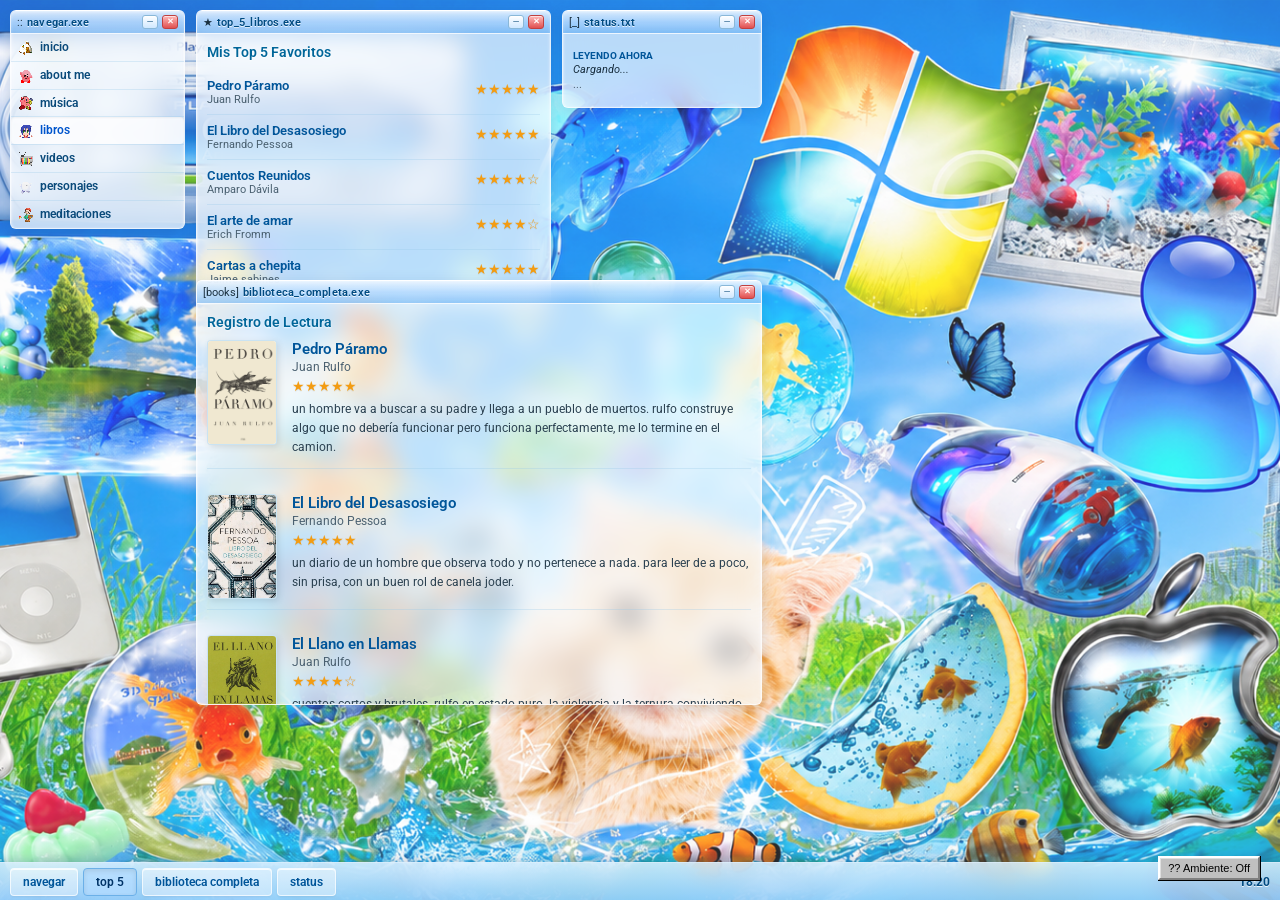
<file: libros.html>
<!DOCTYPE html>
<html lang="es">
<head>
  <meta charset="UTF-8">
  <meta name="viewport" content="width=1024">
  <title>Libros — AleRam</title>
  <link rel="stylesheet" href="style.css">
</head>
<body>
<div class="sparkle-overlay" aria-hidden="true">
  <span class="sp p1">★</span><span class="sp p4 sm purple">⋆</span>
  <span class="sp p6 lg">★</span><span class="sp p8 sm purple">✧</span><span class="sp p10">★</span>
</div>

<div id="desktop">

  <!-- NAVEGACIÓN -->
  <div class="win" id="win-nav" style="left:10px; top:10px; width:175px;">
    <div class="win-titlebar" data-win="win-nav">
      <span class="win-icon">::</span><span class="win-title">navegar.exe</span>
      <div class="win-controls">
        <button class="win-btn wbtn-min">─</button><button class="win-btn wbtn-close">✕</button>
      </div>
    </div>
    <div class="win-body" style="padding:0;">
      <ul class="nav-win-list">
        <li><a href="index.html"><img src="assets/icon-home.png" class="nav-icon" alt=""> inicio</a></li>
        <li><a href="sobre-mi.html"><img src="assets/icon-me.png" class="nav-icon" alt=""> about me</a></li>
        <li><a href="musica.html"><img src="assets/icon-music.png" class="nav-icon" alt=""> música</a></li>
        <li><a href="libros.html" class="active"><img src="assets/icon-books.png" class="nav-icon" alt=""> libros</a></li>
        <li><a href="videos.html"><img src="assets/icon-videos.png" class="nav-icon" alt=""> videos</a></li>
        <li><a href="personajes.html"><img src="assets/icon-chars.png" class="nav-icon" alt=""> personajes</a></li>
        <li><a href="meditaciones.html"><img src="assets/icon-medit.png" class="nav-icon" alt=""> meditaciones</a></li>
      </ul>
    </div>
  </div>

  <!-- TOP 5 LIBROS -->
  <div class="win" id="win-top5" style="left:196px; top:10px; width:355px;">
    <div class="win-titlebar" data-win="win-top5">
      <span class="win-icon">★</span><span class="win-title">top_5_libros.exe</span>
      <div class="win-controls">
        <button class="win-btn wbtn-min">─</button><button class="win-btn wbtn-close">✕</button>
      </div>
    </div>
    <div class="win-body">
      <div class="win-heading">Mis Top 5 Favoritos</div>
      <div id="cms-top5-list">
        <p style="font-size: 11px; color: #666; font-style: italic;">Cargando Top 5...</p>
      </div>
    </div>
  </div>

  <!-- TODOS LOS LIBROS (RESEÑAS) -->
  <div class="win" id="win-library" style="left:196px; top:280px; width:566px;">
    <div class="win-titlebar" data-win="win-library">
      <span class="win-icon">[books]</span><span class="win-title">biblioteca_completa.exe</span>
      <div class="win-controls">
        <button class="win-btn wbtn-min">─</button><button class="win-btn wbtn-close">✕</button>
      </div>
    </div>
    <div class="win-body" style="max-height: 400px; overflow-y: auto;">
      <div class="win-heading">Registro de Lectura</div>
      <div id="cms-allbooks-list" style="display: flex; flex-direction: column; gap: 15px;">
        <p style="font-size: 11px; color: #666; font-style: italic;">Cargando biblioteca...</p>
      </div>
    </div>
  </div>

  <!-- ESTADO ACTUAL (LEYENDO) -->
  <div class="win" id="win-genres" style="left:562px; top:10px; width:200px;">
    <div class="win-titlebar" data-win="win-genres">
      <span class="win-icon">[_]</span><span class="win-title">status.txt</span>
      <div class="win-controls">
        <button class="win-btn wbtn-min">─</button><button class="win-btn wbtn-close">✕</button>
      </div>
    </div>
    <div class="win-body">
      <div class="currently-block">
        <span class="currently-lbl">leyendo ahora</span>
        <span class="currently-val" id="cms-libro-status" style="font-size:11px;">Cargando...</span>
        <span class="currently-sub" id="cms-autor-status">...</span>
      </div>
    </div>
  </div>

</div>

<div class="taskbar">
  <button class="tb-btn" data-win="win-nav">navegar</button>
  <button class="tb-btn is-active" data-win="win-top5">top 5</button>
  <button class="tb-btn" data-win="win-library">biblioteca completa</button>
  <button class="tb-btn" data-win="win-genres">status</button>
  <div class="tb-clock" id="tbClock">--:--</div>
</div>
<script src="script.js"></script>
</body>
</html>
</file>
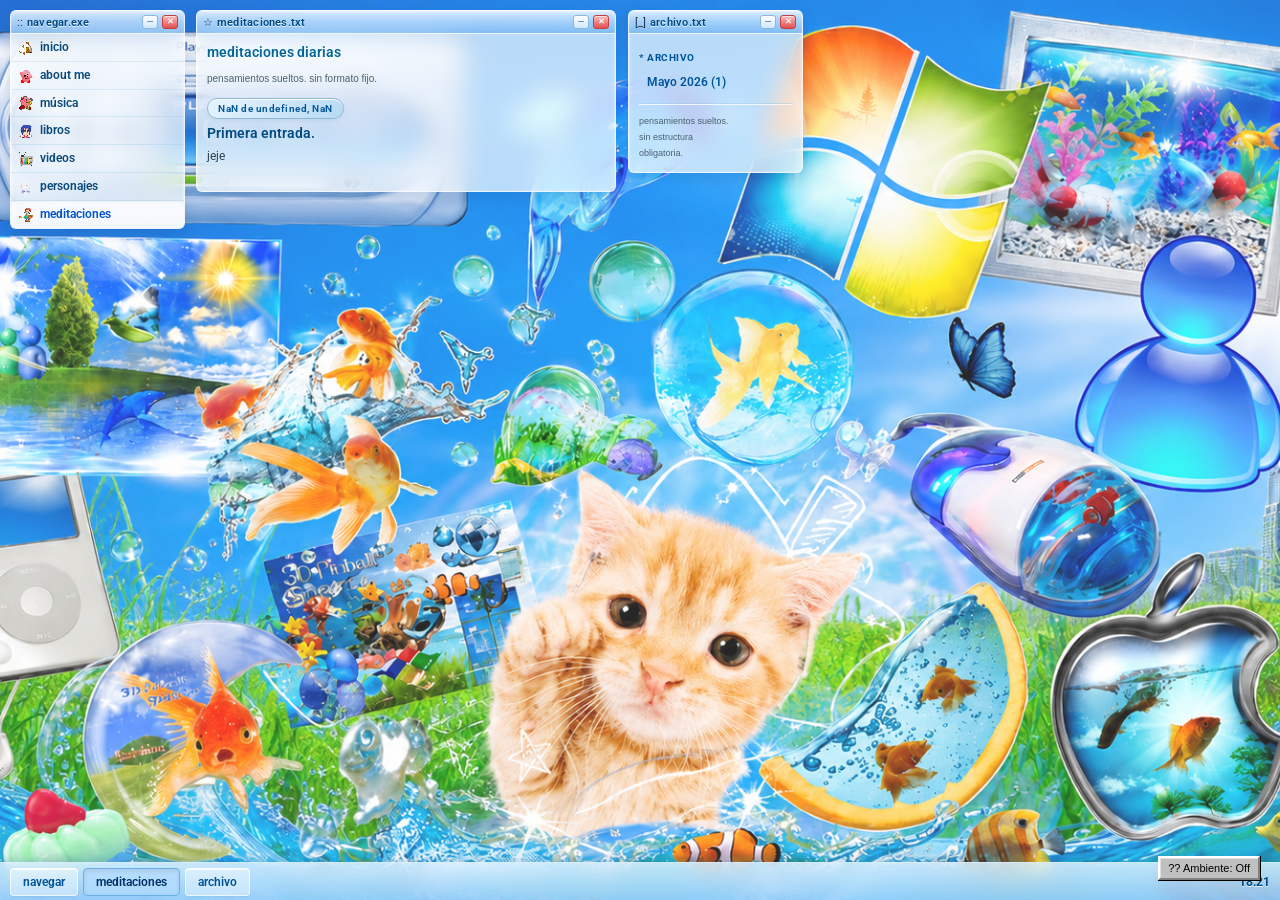
<file: meditaciones.html>
<!DOCTYPE html>
<html lang="es">
<head>
  <meta charset="UTF-8">
  <meta name="viewport" content="width=1024">
  <title>Meditaciones — AleRam</title>
  <link rel="stylesheet" href="style.css">
</head>
<body>
<div class="sparkle-overlay" aria-hidden="true">
  <span class="sp p1 sm">✧</span><span class="sp p4 lg purple">★</span>
  <span class="sp p7 sm">⋆</span><span class="sp p10 purple">★</span>
</div>

<div id="desktop">

  <div class="win" id="win-nav" style="left:10px; top:10px; width:175px;">
    <div class="win-titlebar" data-win="win-nav">
      <span class="win-icon">::</span><span class="win-title">navegar.exe</span>
      <div class="win-controls">
        <button class="win-btn wbtn-min">─</button><button class="win-btn wbtn-close">✕</button>
      </div>
    </div>
    <div class="win-body" style="padding:0;">
      <ul class="nav-win-list">
        <li><a href="index.html"><img src="assets/icon-home.png" class="nav-icon" alt=""> inicio</a></li>
        <li><a href="sobre-mi.html"><img src="assets/icon-me.png" class="nav-icon" alt=""> about me</a></li>
        <li><a href="musica.html"><img src="assets/icon-music.png" class="nav-icon" alt=""> música</a></li>
        <li><a href="libros.html"><img src="assets/icon-books.png" class="nav-icon" alt=""> libros</a></li>
        <li><a href="videos.html"><img src="assets/icon-videos.png" class="nav-icon" alt=""> videos</a></li>
        <li><a href="personajes.html"><img src="assets/icon-chars.png" class="nav-icon" alt=""> personajes</a></li>
        <li><a href="meditaciones.html" class="active"><img src="assets/icon-medit.png" class="nav-icon" alt=""> meditaciones</a></li>
      </ul>
    </div>
  </div>

  <div class="win" id="win-entries" style="left:196px; top:10px; width:420px;">
    <div class="win-titlebar" data-win="win-entries">
      <span class="win-icon">☆</span><span class="win-title">meditaciones.txt</span>
      <div class="win-controls">
        <button class="win-btn wbtn-min">─</button><button class="win-btn wbtn-close">✕</button>
      </div>
    </div>
    <div class="win-body">
      <div class="win-heading">meditaciones diarias</div>
      <p style="font-size:10px; color:#4a6070; font-family:'Tahoma', 'Verdana', sans-serif; line-height:1.8; margin-bottom:10px;">pensamientos sueltos. sin formato fijo.</p>
      <div id="cms-meditaciones-list">
        <!-- JS will inject all entries here -->
      </div>
    </div>
  </div>

  <div class="win" id="win-archive" style="left:628px; top:10px; width:175px;">
    <div class="win-titlebar" data-win="win-archive">
      <span class="win-icon">[_]</span><span class="win-title">archivo.txt</span>
      <div class="win-controls">
        <button class="win-btn wbtn-min">─</button><button class="win-btn wbtn-close">✕</button>
      </div>
    </div>
    <div class="win-body">
      <div class="win-section-label">* archivo</div>
      <ul class="nav-win-list" style="margin-top:4px;">
        <li><a href="#" style="color:#005599;">Mayo 2026 (1)</a></li>
      </ul>
      <hr class="win-divider">
      <p style="font-size:9px; color:#4a6070; font-family:'Tahoma', 'Verdana', sans-serif; line-height:1.8;">
        pensamientos sueltos.<br>sin estructura<br>obligatoria.
      </p>
    </div>
  </div>

</div>

<div class="taskbar">
  <button class="tb-btn" data-win="win-nav">navegar</button>
  <button class="tb-btn is-active" data-win="win-entries">meditaciones</button>
  <button class="tb-btn" data-win="win-archive">archivo</button>
  <div class="tb-clock" id="tbClock">--:--</div>
</div>
<script src="script.js"></script>
</body>
</html>
</file>
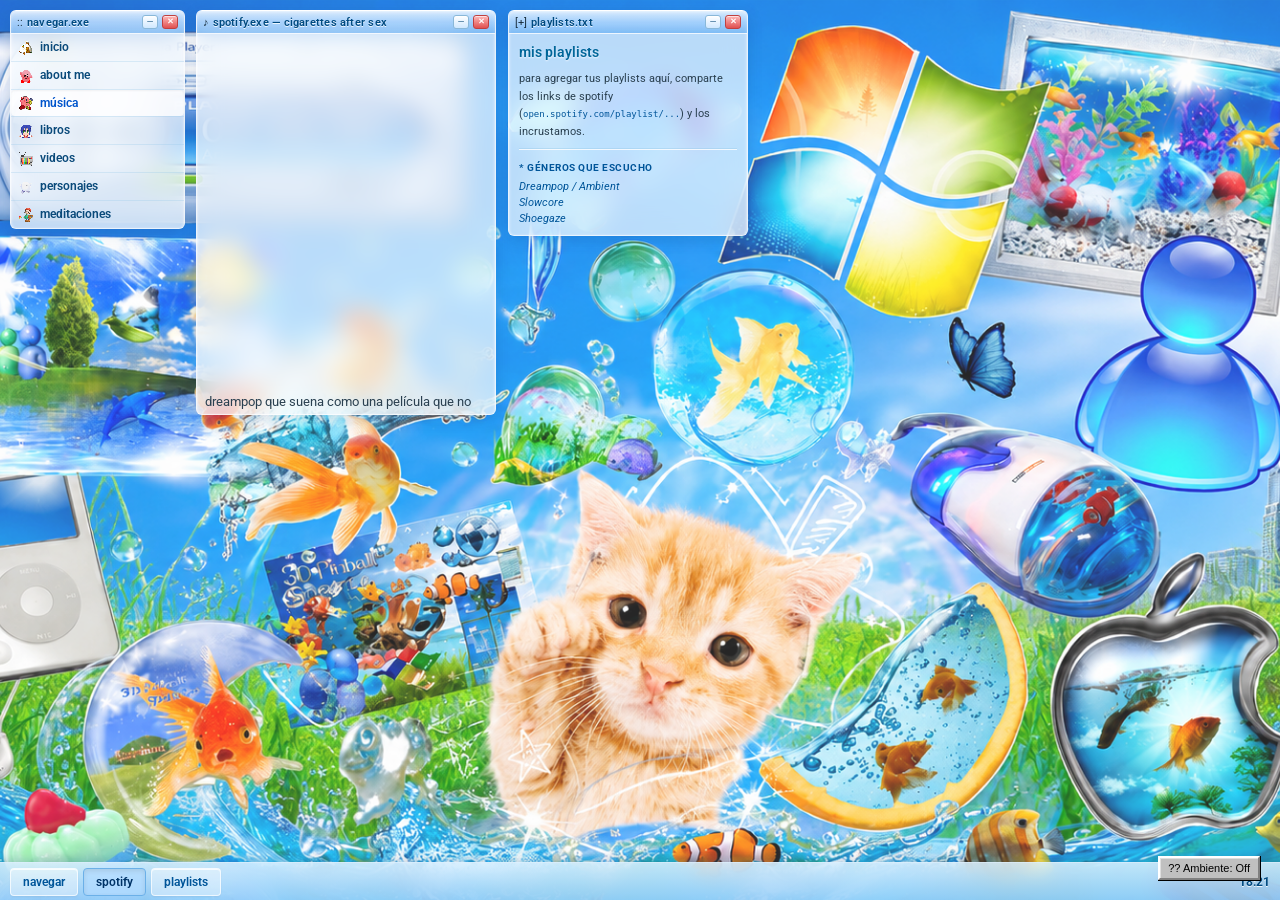
<file: musica.html>
<!DOCTYPE html>
<html lang="es">
<head>
  <meta charset="UTF-8">
  <meta name="viewport" content="width=1024">
  <title>Música — AleRam</title>
  <link rel="stylesheet" href="style.css">
</head>
<body>
<div class="sparkle-overlay" aria-hidden="true">
  <span class="sp p1">★</span><span class="sp p3 lg purple">★</span>
  <span class="sp p5 sm">✧</span><span class="sp p7 purple">★</span><span class="sp p9 sm">⋆</span>
</div>

<div id="desktop">

  <div class="win" id="win-nav" style="left:10px; top:10px; width:175px;">
    <div class="win-titlebar" data-win="win-nav">
      <span class="win-icon">::</span><span class="win-title">navegar.exe</span>
      <div class="win-controls">
        <button class="win-btn wbtn-min">─</button><button class="win-btn wbtn-close">✕</button>
      </div>
    </div>
    <div class="win-body" style="padding:0;">
      <ul class="nav-win-list">
        <li><a href="index.html"><img src="assets/icon-home.png" class="nav-icon" alt=""> inicio</a></li>
        <li><a href="sobre-mi.html"><img src="assets/icon-me.png" class="nav-icon" alt=""> about me</a></li>
        <li><a href="musica.html" class="active"><img src="assets/icon-music.png" class="nav-icon" alt=""> música</a></li>
        <li><a href="libros.html"><img src="assets/icon-books.png" class="nav-icon" alt=""> libros</a></li>
        <li><a href="videos.html"><img src="assets/icon-videos.png" class="nav-icon" alt=""> videos</a></li>
        <li><a href="personajes.html"><img src="assets/icon-chars.png" class="nav-icon" alt=""> personajes</a></li>
        <li><a href="meditaciones.html"><img src="assets/icon-medit.png" class="nav-icon" alt=""> meditaciones</a></li>
      </ul>
    </div>
  </div>

  <div class="win" id="win-spotify" style="left:196px; top:10px; width:300px;">
    <div class="win-titlebar" data-win="win-spotify">
      <span class="win-icon">♪</span><span class="win-title">spotify.exe — cigarettes after sex</span>
      <div class="win-controls">
        <button class="win-btn wbtn-min">─</button><button class="win-btn wbtn-close">✕</button>
      </div>
    </div>
    <div class="win-body" style="padding:0;">
      <iframe
        src="https://open.spotify.com/embed/artist/1QAJqy2dA3ihHBFIHRphZj?utm_source=generator&theme=0"
        width="100%" height="352" frameborder="0"
        allow="autoplay; clipboard-write; encrypted-media; fullscreen; picture-in-picture"
        loading="lazy" title="Cigarettes After Sex" style="display:block; border:none;">
      </iframe>
      <div style="padding:6px 8px;">
        <p class="welcome-text">dreampop que suena como una película que no puedes recordar bien. cada canción es una atmósfera completa.</p>
        <a href="https://open.spotify.com/user/31n7p233zyw22gxv5bh6ibmineuq" target="_blank" rel="noopener"
           style="font-family:'Tahoma', 'Verdana', sans-serif; font-size:5px; letter-spacing:0.06em;">mi perfil ↗</a>
      </div>
    </div>
  </div>

  <div class="win" id="win-playlists" style="left:508px; top:10px; width:240px;">
    <div class="win-titlebar" data-win="win-playlists">
      <span class="win-icon">[+]</span><span class="win-title">playlists.txt</span>
      <div class="win-controls">
        <button class="win-btn wbtn-min">─</button><button class="win-btn wbtn-close">✕</button>
      </div>
    </div>
    <div class="win-body">
      <div class="win-heading">mis playlists</div>
      <p class="welcome-text" style="font-size:11px; margin-bottom:8px;">
        para agregar tus playlists aquí, comparte los links de spotify (<code style="font-size:9px; color:#005599;">open.spotify.com/playlist/...</code>) y los incrustamos.
      </p>
      <hr class="win-divider">
      <div class="win-section-label">* géneros que escucho</div>
      <div style="margin-top:5px; display:flex; flex-direction:column; gap:3px;">
        <span style="font-size:11px; color:#005599; font-style:italic;">Dreampop / Ambient</span>
        <span style="font-size:11px; color:#005599; font-style:italic;">Slowcore</span>
        <span style="font-size:11px; color:#005599; font-style:italic;">Shoegaze</span>
      </div>
    </div>
  </div>

</div>

<div class="taskbar">
  <button class="tb-btn" data-win="win-nav">navegar</button>
  <button class="tb-btn is-active" data-win="win-spotify">spotify</button>
  <button class="tb-btn" data-win="win-playlists">playlists</button>
  <div class="tb-clock" id="tbClock">--:--</div>
</div>
<script src="script.js"></script>
</body>
</html>
</file>
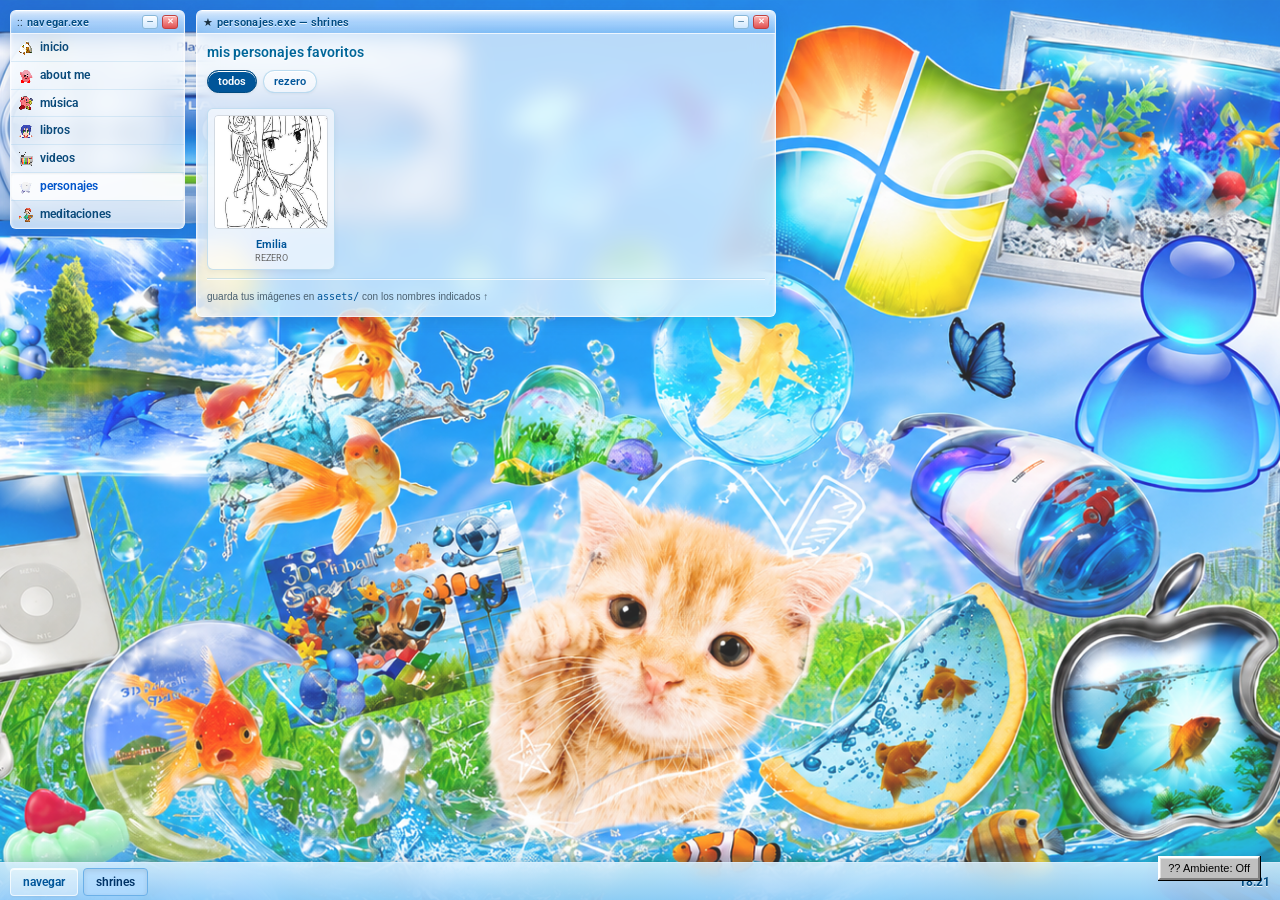
<file: personajes.html>
<!DOCTYPE html>
<html lang="es">
<head>
  <meta charset="UTF-8">
  <meta name="viewport" content="width=1024">
  <title>Personajes — AleRam</title>
  <link rel="stylesheet" href="style.css">
</head>
<body>
<div class="sparkle-overlay" aria-hidden="true">
  <span class="sp p1 lg">★</span><span class="sp p3 sm purple">✧</span>
  <span class="sp p5">★</span><span class="sp p7 purple lg">★</span><span class="sp p9 sm">⋆</span>
</div>

<div id="desktop">

  <div class="win" id="win-nav" style="left:10px; top:10px; width:175px;">
    <div class="win-titlebar" data-win="win-nav">
      <span class="win-icon">::</span><span class="win-title">navegar.exe</span>
      <div class="win-controls">
        <button class="win-btn wbtn-min">─</button><button class="win-btn wbtn-close">✕</button>
      </div>
    </div>
    <div class="win-body" style="padding:0;">
      <ul class="nav-win-list">
        <li><a href="index.html"><img src="assets/icon-home.png" class="nav-icon" alt=""> inicio</a></li>
        <li><a href="sobre-mi.html"><img src="assets/icon-me.png" class="nav-icon" alt=""> about me</a></li>
        <li><a href="musica.html"><img src="assets/icon-music.png" class="nav-icon" alt=""> música</a></li>
        <li><a href="libros.html"><img src="assets/icon-books.png" class="nav-icon" alt=""> libros</a></li>
        <li><a href="videos.html"><img src="assets/icon-videos.png" class="nav-icon" alt=""> videos</a></li>
        <li><a href="personajes.html" class="active"><img src="assets/icon-chars.png" class="nav-icon" alt=""> personajes</a></li>
        <li><a href="meditaciones.html"><img src="assets/icon-medit.png" class="nav-icon" alt=""> meditaciones</a></li>
      </ul>
    </div>
  </div>

  <div class="win" id="win-shrines" style="left:196px; top:10px; width:580px;">
    <div class="win-titlebar" data-win="win-shrines">
      <span class="win-icon">★</span><span class="win-title">personajes.exe — shrines</span>
      <div class="win-controls">
        <button class="win-btn wbtn-min">─</button><button class="win-btn wbtn-close">✕</button>
      </div>
    </div>
    <div class="win-body">
      <div class="win-heading">mis personajes favoritos</div>
      <div class="filter-bar" id="cms-personajes-filters">
        <!-- JS will inject dynamic filter buttons here based on data -->
      </div>
      <div class="shrine-grid" id="cms-personajes-grid">
        <!-- JS will inject characters here -->
      </div>
      <hr class="win-divider">
      <p style="font-size:10px; color:#4a6070; font-family:'Tahoma', 'Verdana', sans-serif; line-height:1.8;">
        guarda tus imágenes en <code style="color:#005599;">assets/</code> con los nombres indicados ↑
      </p>
    </div>
  </div>

</div>

<div class="taskbar">
  <button class="tb-btn" data-win="win-nav">navegar</button>
  <button class="tb-btn is-active" data-win="win-shrines">shrines</button>
  <div class="tb-clock" id="tbClock">--:--</div>
</div>
<script src="script.js"></script>
<script async defer src="https://assets.pinterest.com/js/pinit.js"></script>
</body>
</html>
</file>
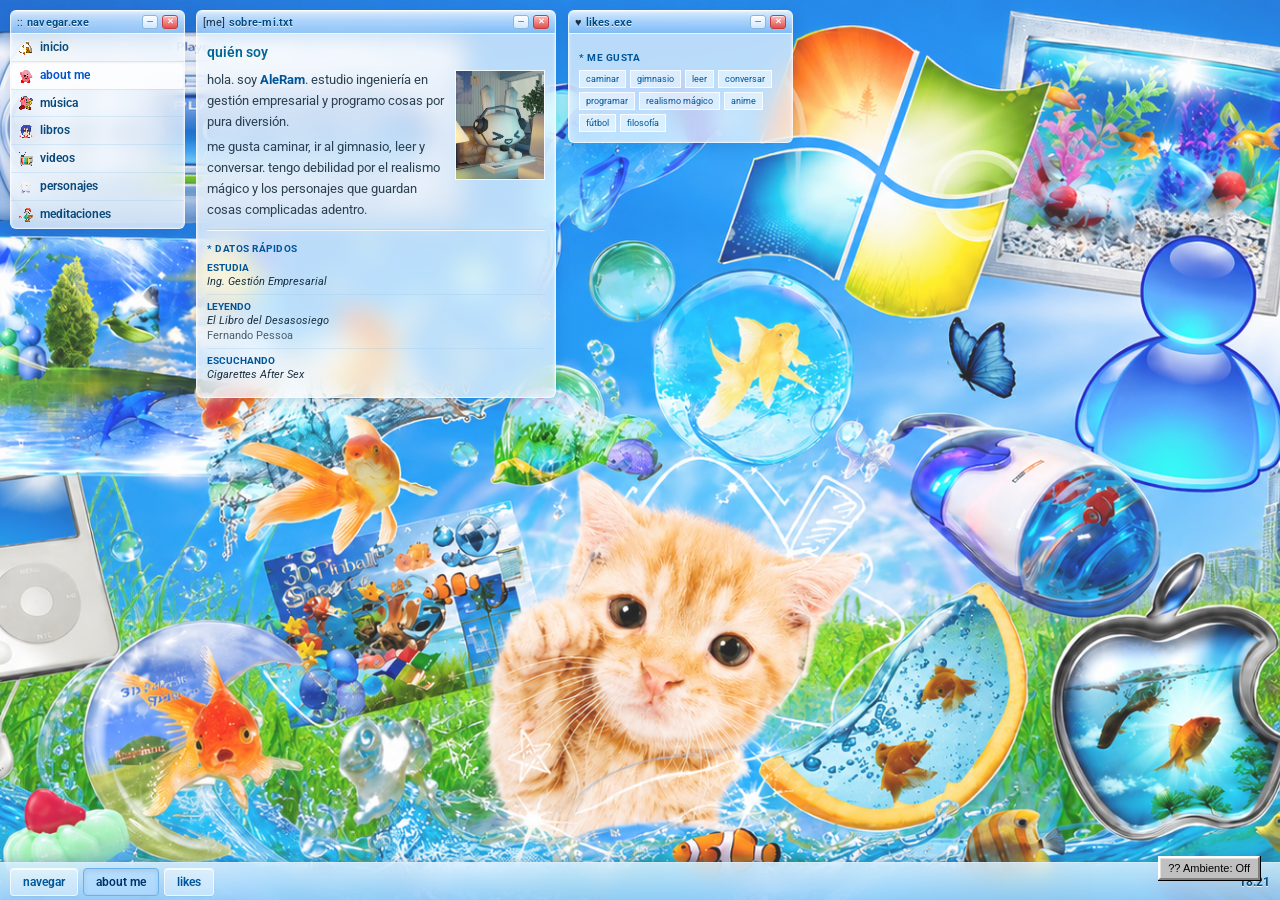
<file: sobre-mi.html>
<!DOCTYPE html>
<html lang="es">
<head>
  <meta charset="UTF-8">
  <meta name="viewport" content="width=1024">
  <title>Sobre mí — AleRam</title>
  <link rel="stylesheet" href="style.css">
</head>
<body>
<div class="sparkle-overlay" aria-hidden="true">
  <span class="sp p1">★</span><span class="sp p2 sm purple">✧</span>
  <span class="sp p3 lg">★</span><span class="sp p5 purple">★</span>
  <span class="sp p7 sm">✧</span><span class="sp p9 lg purple">★</span>
</div>

<div id="desktop">

  <div class="win" id="win-nav" style="left:10px; top:10px; width:175px;">
    <div class="win-titlebar" data-win="win-nav">
      <span class="win-icon">::</span><span class="win-title">navegar.exe</span>
      <div class="win-controls">
        <button class="win-btn wbtn-min">─</button><button class="win-btn wbtn-close">✕</button>
      </div>
    </div>
    <div class="win-body" style="padding:0;">
      <ul class="nav-win-list">
        <li><a href="index.html"><img src="assets/icon-home.png" class="nav-icon" alt=""> inicio</a></li>
        <li><a href="sobre-mi.html" class="active"><img src="assets/icon-me.png" class="nav-icon" alt=""> about me</a></li>
        <li><a href="musica.html"><img src="assets/icon-music.png" class="nav-icon" alt=""> música</a></li>
        <li><a href="libros.html"><img src="assets/icon-books.png" class="nav-icon" alt=""> libros</a></li>
        <li><a href="videos.html"><img src="assets/icon-videos.png" class="nav-icon" alt=""> videos</a></li>
        <li><a href="personajes.html"><img src="assets/icon-chars.png" class="nav-icon" alt=""> personajes</a></li>
        <li><a href="meditaciones.html"><img src="assets/icon-medit.png" class="nav-icon" alt=""> meditaciones</a></li>
      </ul>
    </div>
  </div>

  <div class="win" id="win-about" style="left:196px; top:10px; width:360px;">
    <div class="win-titlebar" data-win="win-about">
      <span class="win-icon">[me]</span><span class="win-title">sobre-mi.txt</span>
      <div class="win-controls">
        <button class="win-btn wbtn-min">─</button><button class="win-btn wbtn-close">✕</button>
      </div>
    </div>
    <div class="win-body">
      <div class="win-heading">quién soy</div>
      <div style="float:right; margin:0 0 8px 10px; border:1px solid rgba(255,255,255,0.8); width:90px; height:110px; overflow:hidden;">
        <img src="assets/foto.jpg" alt="AleRam"
          style="width:100%; height:100%; object-fit:cover; filter:sepia(0.2);"
          onerror="this.style.display='none'; this.parentElement.style.background='#140c20';">
      </div>
      <p class="welcome-text">hola. soy <strong style="color:#005599;">AleRam</strong>. estudio ingeniería en gestión empresarial y programo cosas por pura diversión.</p>
      <p class="welcome-text" style="margin-top:5px;">me gusta caminar, ir al gimnasio, leer y conversar. tengo debilidad por el realismo mágico y los personajes que guardan cosas complicadas adentro.</p>
      <hr class="win-divider">
      <div class="win-section-label">* datos rápidos</div>
      <div class="currently-block">
        <span class="currently-lbl">estudia</span>
        <span class="currently-val" style="font-size:11px;">Ing. Gestión Empresarial</span>
      </div>
      <div class="currently-block">
        <span class="currently-lbl">leyendo</span>
        <span class="currently-val" style="font-size:11px;">El Libro del Desasosiego</span>
        <span class="currently-sub">Fernando Pessoa</span>
      </div>
      <div class="currently-block">
        <span class="currently-lbl">escuchando</span>
        <span class="currently-val" style="font-size:11px;">Cigarettes After Sex</span>
      </div>
    </div>
  </div>

  <div class="win" id="win-likes" style="left:568px; top:10px; width:225px;">
    <div class="win-titlebar" data-win="win-likes">
      <span class="win-icon">♥</span><span class="win-title">likes.exe</span>
      <div class="win-controls">
        <button class="win-btn wbtn-min">─</button><button class="win-btn wbtn-close">✕</button>
      </div>
    </div>
    <div class="win-body">
      <div class="win-section-label">* me gusta</div>
      <div style="display:flex; flex-wrap:wrap; gap:4px; margin-top:5px;">
        <span style="background:rgba(240,248,255,0.6); border:1px solid rgba(255,255,255,0.8); padding:3px 6px; font-size:9px; color:#005599;">caminar</span>
        <span style="background:rgba(240,248,255,0.6); border:1px solid rgba(255,255,255,0.8); padding:3px 6px; font-size:9px; color:#005599;">gimnasio</span>
        <span style="background:rgba(240,248,255,0.6); border:1px solid rgba(255,255,255,0.8); padding:3px 6px; font-size:9px; color:#005599;">leer</span>
        <span style="background:rgba(240,248,255,0.6); border:1px solid rgba(255,255,255,0.8); padding:3px 6px; font-size:9px; color:#005599;">conversar</span>
        <span style="background:rgba(240,248,255,0.6); border:1px solid rgba(255,255,255,0.8); padding:3px 6px; font-size:9px; color:#005599;">programar</span>
        <span style="background:rgba(240,248,255,0.6); border:1px solid rgba(255,255,255,0.8); padding:3px 6px; font-size:9px; color:#005599;">realismo mágico</span>
        <span style="background:rgba(240,248,255,0.6); border:1px solid rgba(255,255,255,0.8); padding:3px 6px; font-size:9px; color:#005599;">anime</span>
        <span style="background:rgba(240,248,255,0.6); border:1px solid rgba(255,255,255,0.8); padding:3px 6px; font-size:9px; color:#005599;">fútbol</span>
        <span style="background:rgba(240,248,255,0.6); border:1px solid rgba(255,255,255,0.8); padding:3px 6px; font-size:9px; color:#005599;">filosofía</span>
      </div>
    </div>
  </div>

</div>

<div class="taskbar">
  <button class="tb-btn" data-win="win-nav">navegar</button>
  <button class="tb-btn is-active" data-win="win-about">about me</button>
  <button class="tb-btn" data-win="win-likes">likes</button>
  <div class="tb-clock" id="tbClock">--:--</div>
</div>
<script src="script.js"></script>
</body>
</html>
</file>
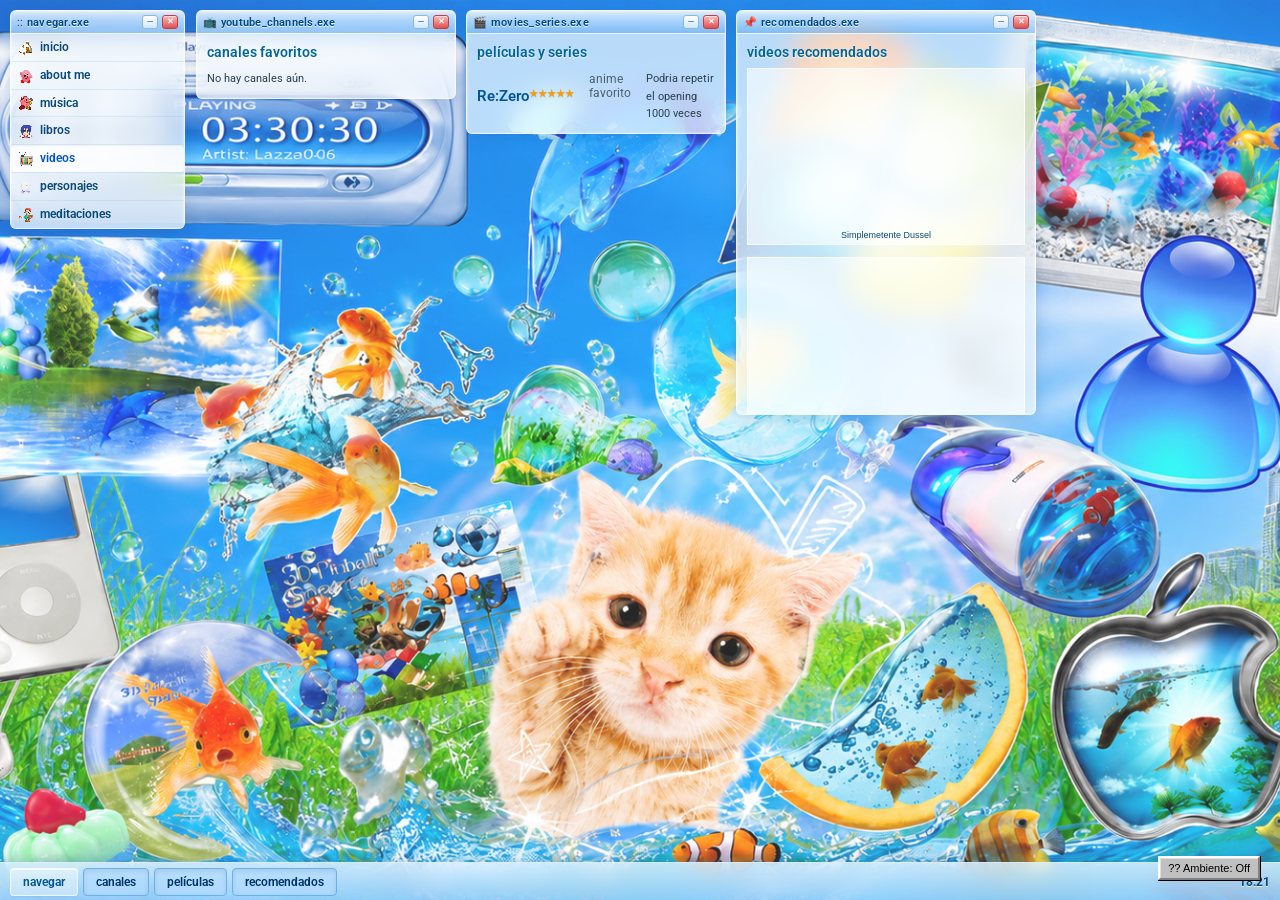
<file: videos.html>
<!DOCTYPE html>
<html lang="es">
<head>
  <meta charset="UTF-8">
  <meta name="viewport" content="width=1024">
  <title>Videos — AleRam</title>
  <link rel="stylesheet" href="style.css">
</head>
<body>
<div class="sparkle-overlay" aria-hidden="true">
  <span class="sp p2 sm">✧</span><span class="sp p5 lg purple">★</span>
  <span class="sp p6 sm">⋆</span><span class="sp p9 purple">★</span>
</div>

<div id="desktop">

  <div class="win" id="win-nav" style="left:10px; top:10px; width:175px;">
    <div class="win-titlebar" data-win="win-nav">
      <span class="win-icon">::</span><span class="win-title">navegar.exe</span>
      <div class="win-controls">
        <button class="win-btn wbtn-min">─</button><button class="win-btn wbtn-close">✕</button>
      </div>
    </div>
    <div class="win-body" style="padding:0;">
      <ul class="nav-win-list">
        <li><a href="index.html"><img src="assets/icon-home.png" class="nav-icon" alt=""> inicio</a></li>
        <li><a href="sobre-mi.html"><img src="assets/icon-me.png" class="nav-icon" alt=""> about me</a></li>
        <li><a href="musica.html"><img src="assets/icon-music.png" class="nav-icon" alt=""> música</a></li>
        <li><a href="libros.html"><img src="assets/icon-books.png" class="nav-icon" alt=""> libros</a></li>
        <li><a href="videos.html" class="active"><img src="assets/icon-videos.png" class="nav-icon" alt=""> videos</a></li>
        <li><a href="personajes.html"><img src="assets/icon-chars.png" class="nav-icon" alt=""> personajes</a></li>
        <li><a href="meditaciones.html"><img src="assets/icon-medit.png" class="nav-icon" alt=""> meditaciones</a></li>
      </ul>
    </div>
  </div>

  <div class="win" id="win-youtube" style="left:196px; top:10px; width:260px;">
    <div class="win-titlebar" data-win="win-youtube">
      <span class="win-icon">📺</span><span class="win-title">youtube_channels.exe</span>
      <div class="win-controls">
        <button class="win-btn wbtn-min">─</button><button class="win-btn wbtn-close">✕</button>
      </div>
    </div>
    <div class="win-body">
      <div class="win-heading">canales favoritos</div>
      <div id="cms-videos-youtube">
        <!-- JS will inject youtube entries here -->
      </div>
    </div>
  </div>

  <div class="win" id="win-movies" style="left:466px; top:10px; width:260px;">
    <div class="win-titlebar" data-win="win-movies">
      <span class="win-icon">🎬</span><span class="win-title">movies_series.exe</span>
      <div class="win-controls">
        <button class="win-btn wbtn-min">─</button><button class="win-btn wbtn-close">✕</button>
      </div>
    </div>
    <div class="win-body">
      <div class="win-heading">películas y series</div>
      <div id="cms-videos-movies">
        <!-- JS will inject movie/series entries here -->
      </div>
    </div>
  </div>

  <div class="win" id="win-recommended" style="left:736px; top:10px; width:300px;">
    <div class="win-titlebar" data-win="win-recommended">
      <span class="win-icon">📌</span><span class="win-title">recomendados.exe</span>
      <div class="win-controls">
        <button class="win-btn wbtn-min">─</button><button class="win-btn wbtn-close">✕</button>
      </div>
    </div>
    <div class="win-body" style="padding:10px;">
      <div class="win-heading" style="margin-bottom:8px;">videos recomendados</div>
      
      <div style="margin-bottom:12px; border:1px solid rgba(255,255,255,0.8); background:rgba(255,255,255,0.6); padding:4px;">
        <iframe width="100%" height="150" src="https://www.youtube.com/embed/OeYZwD13oHk" title="YouTube video player" frameborder="0" allow="accelerometer; autoplay; clipboard-write; encrypted-media; gyroscope; picture-in-picture; web-share" referrerpolicy="strict-origin-when-cross-origin" allowfullscreen></iframe>
        <p style="font-size:9px; color:#0a4a7a; text-align:center; margin-top:4px; font-family:'Tahoma', 'Verdana', sans-serif;"> Simplemetente Dussel</p>
      </div>

      <div style="border:1px solid rgba(255,255,255,0.8); background:rgba(255,255,255,0.6); padding:4px;">
        <iframe width="100%" height="150" src="https://www.youtube.com/embed/BBe1W63uLjM" title="YouTube video player" frameborder="0" allow="accelerometer; autoplay; clipboard-write; encrypted-media; gyroscope; picture-in-picture; web-share" referrerpolicy="strict-origin-when-cross-origin" allowfullscreen></iframe>
        <p style="font-size:9px; color:#0a4a7a; text-align:center; margin-top:4px; font-family:'Tahoma', 'Verdana', sans-serif;">Esta charla de farid es increible</p>
      </div>

    </div>
  </div>

</div>

<div class="taskbar">
  <button class="tb-btn" data-win="win-nav">navegar</button>
  <button class="tb-btn is-active" data-win="win-youtube">canales</button>
  <button class="tb-btn is-active" data-win="win-movies">películas</button>
  <button class="tb-btn is-active" data-win="win-recommended">recomendados</button>
  <div class="tb-clock" id="tbClock">--:--</div>
</div>
<script src="script.js"></script>
</body>
</html>
</file>
<file: style.css>
@import url('https://fonts.googleapis.com/css2?family=Roboto:wght@400;500;700&display=swap');
/* ================================================================
   style.css — AleRam · Estética Frutiger Aero / Windows Vista
   ================================================================ */

@import url('https://fonts.googleapis.com/css2?family=Press+Start+2P&family=Crimson+Text:ital,wght@0,400;0,600;1,400&family=Segoe+UI:wght@400;600&display=swap');

/* ── Reset ───────────────────────────────────────────────────── */
*, *::before, *::after { box-sizing: border-box; margin: 0; padding: 0; }
html, body { height: 100%; }

/* ── Desktop (fondo de pantalla) ─────────────────────────────── */
body {
  background-color: #8ed3ff;
  background-image: url('assets/desktop-bg.jpg');
  background-size: cover;
  background-position: center;
  background-attachment: fixed;
  min-height: 100vh;
  overflow-x: hidden;
  font-family: 'Roboto', Arial, sans-serif;
  color: #1a3040;
  /* padding-bottom deja espacio para taskbar */
  padding-bottom: 36px;
}

/* Overlay opcional para legibilidad (ligero brillo blanco en lugar de oscuro) */
body::before {
  content: '';
  position: fixed;
  inset: 0;
  background: rgba(255, 255, 255, 0.15);
  pointer-events: none;
  z-index: 0;
}

/* ── Desktop container ────────────────────────────────────────── */
#desktop {
  position: relative;
  min-height: calc(100vh - 36px);
  min-width: 820px;
  z-index: 1;
}

/* ── VENTANA BASE (Frutiger Aero Glass) ───────────────────────── */
.win {
  position: absolute;
  min-width: 150px;
  background: rgba(240, 248, 255, 0.5);
  border: 1px solid rgba(255, 255, 255, 0.8);
  border-top: 1px solid #ffffff;
  border-radius: 6px;
  box-shadow: 
    0 4px 15px rgba(0, 50, 100, 0.15),
    inset 0 1px 3px rgba(255, 255, 255, 0.9);
  z-index: 10;
  user-select: none;
  backdrop-filter: blur(12px);
  overflow: hidden;
}
.win.is-active { z-index: 50; }
.win.is-minimized .win-body { display: none !important; }

/* ── Barra de título ──────────────────────────────────────────── */
.win-titlebar {
  background: linear-gradient(180deg, rgba(235, 245, 255, 0.8) 0%, rgba(175, 215, 255, 0.7) 50%, rgba(120, 185, 245, 0.6) 100%);
  padding: 4px 6px;
  display: flex;
  align-items: center;
  gap: 4px;
  cursor: grab;
  border-bottom: 1px solid rgba(255, 255, 255, 0.6);
  min-height: 22px;
}
.win-titlebar:active { cursor: grabbing; }

.win-icon { font-size: 11px; flex-shrink: 0; line-height: 1; }

.win-title {
  font-family: 'Roboto', Arial, sans-serif;
  font-weight: 600;
  font-size: 11px;
  color: #004a80;
  flex: 1;
  letter-spacing: 0.02em;
  white-space: nowrap;
  overflow: hidden;
  text-overflow: ellipsis;
  text-shadow: 0 1px 0 rgba(255, 255, 255, 0.8);
}

.win-controls { display: flex; gap: 4px; flex-shrink: 0; }

.win-btn {
  width: 16px; height: 14px;
  background: linear-gradient(180deg, #ffffff 0%, #d0e8ff 100%);
  border: 1px solid #8ab8d8;
  border-radius: 3px;
  color: #0a4a7a;
  font-size: 8px;
  cursor: pointer;
  display: flex; align-items: center; justify-content: center;
  padding: 0;
  font-family: 'Roboto', Arial, sans-serif;
  font-weight: bold;
  line-height: 1;
  box-shadow: inset 0 1px 0 #ffffff;
  transition: all 0.1s;
}
.win-btn:hover { background: linear-gradient(180deg, #ffffff 0%, #e8f4ff 100%); border-color: #5bc0de; }
.win-btn.wbtn-close { 
  background: linear-gradient(180deg, #ffbaba 0%, #e05050 100%); 
  border-color: #c04040; 
  color: #fff;
  box-shadow: inset 0 1px 0 rgba(255,255,255,0.6);
}
.win-btn.wbtn-close:hover { background: linear-gradient(180deg, #ffcaca 0%, #ff6060 100%); box-shadow: 0 0 5px rgba(255, 80, 80, 0.5); }

/* ── Cuerpo de ventana ────────────────────────────────────────── */
.win-body {
  padding: 10px;
  font-size: 13px;
  max-height: 380px;
  overflow-y: auto;
  background: rgba(255, 255, 255, 0.4);
}
.win-body::-webkit-scrollbar { width: 8px; }
.win-body::-webkit-scrollbar-track { background: rgba(255,255,255,0.2); }
.win-body::-webkit-scrollbar-thumb { background: rgba(100,180,240,0.5); border-radius: 4px; }
.win-body::-webkit-scrollbar-thumb:hover { background: rgba(50,150,220,0.7); }

/* ── Divisor dentro de ventana ────────────────────────────────── */
.win-divider {
  border: none;
  border-top: 1px solid rgba(150, 200, 230, 0.4);
  border-bottom: 1px solid rgba(255, 255, 255, 0.8);
  margin: 8px 0;
}

/* ── Links dentro de ventanas ─────────────────────────────────── */
.win-body a {
  color: #0066cc;
  text-decoration: none;
  transition: color 0.1s;
}
.win-body a:hover { color: #00a8ff; text-decoration: underline; }

/* ── Nav list (ventana de navegación) ────────────────────────── */
.nav-win-list { list-style: none; }
.nav-win-list li { border-bottom: 1px solid rgba(150, 200, 230, 0.3); }
.nav-win-list li:last-child { border-bottom: none; }
.nav-win-list a {
  display: block;
  padding: 6px 8px;
  font-family: 'Roboto', Arial, sans-serif;
  font-size: 12px;
  font-weight: 600;
  color: #0a4a7a;
  border-radius: 4px;
}
.nav-win-list a:hover { background: rgba(255, 255, 255, 0.6); color: #0088ff; text-decoration: none; }
.nav-win-list a.active { color: #0055cc; background: rgba(255, 255, 255, 0.8); box-shadow: inset 0 1px 2px rgba(0,0,0,0.05); }

/* ── Secciones dentro de ventana ──────────────────────────────── */
.win-section-label {
  font-family: 'Roboto', Arial, sans-serif;
  font-weight: bold;
  font-size: 10px;
  color: #005599;
  letter-spacing: 0.05em;
  text-transform: uppercase;
  padding: 4px 0 2px;
  margin-top: 4px;
}

/* ── Welcome text ─────────────────────────────────────────────── */
.welcome-text {
  font-family: 'Roboto', Arial, sans-serif;
  font-size: 13px;
  line-height: 1.6;
  color: #2a4050;
}
.win-heading {
  font-family: 'Roboto', Arial, sans-serif;
  font-weight: 600;
  font-size: 14px;
  color: #006699;
  margin-bottom: 10px;
  text-shadow: 0 1px 2px rgba(255,255,255,0.8);
}

/* ── Updates list ─────────────────────────────────────────────── */
.update-list { list-style: none; }
.update-list li {
  display: flex; flex-direction: column; gap: 2px;
  padding: 6px 0;
  border-bottom: 1px solid rgba(150, 200, 230, 0.3);
  font-size: 12px;
}
.update-list li:last-child { border-bottom: none; }
.update-date {
  font-weight: bold;
  font-size: 10px;
  color: #006699;
}
.update-txt { color: #2a4050; }

/* ── Currently reading/listening ──────────────────────────────── */
.currently-block { display: flex; flex-direction: column; gap: 2px; padding: 6px 0; border-bottom: 1px solid rgba(150, 200, 230, 0.3); }
.currently-block:last-child { border-bottom: none; }
.currently-lbl {
  font-weight: bold;
  font-size: 10px; color: #005599; text-transform: uppercase;
}
.currently-val { font-style: italic; font-size: 13px; color: #1a3040; }
.currently-sub { font-size: 11px; color: #4a6070; }

/* ── Blinkie row ──────────────────────────────────────────────── */
.blinkie-grid {
  display: flex; flex-wrap: wrap; gap: 4px;
}
.blinkie {
  display: inline-flex; align-items: center; justify-content: center;
  width: 88px; height: 31px;
  font-family: 'Roboto', Arial, sans-serif; font-size: 10px; font-weight: bold;
  border: 1px solid rgba(255,255,255,0.8); 
  background: linear-gradient(180deg, rgba(255,255,255,0.8) 0%, rgba(220,240,255,0.8) 100%);
  color: #006699; text-decoration: none;
  border-radius: 4px;
  box-shadow: 0 2px 4px rgba(0,0,0,0.1);
  transition: all 0.2s;
}
.blinkie:hover { background: linear-gradient(180deg, rgba(255,255,255,1) 0%, rgba(230,245,255,1) 100%); text-decoration: none; transform: translateY(-1px); box-shadow: 0 3px 6px rgba(0,0,0,0.15); }

/* ── Character sticker ────────────────────────────────────────── */
.char-sticker {
  position: fixed;
  bottom: 36px;
  z-index: 40;
  pointer-events: none;
}
.char-sticker img {
  width: 150px; height: auto;
  filter: drop-shadow(0 4px 10px rgba(0,0,0,0.3));
  display: block;
}
.char-sticker.char-pos-left  { left: 0; }
.char-sticker.char-pos-right { right: 0; transform: scaleX(-1); }

/* Burbuja de diálogo */
.char-bubble {
  position: absolute;
  top: 10px; right: -15px;
  background: rgba(255, 255, 255, 0.9);
  border: 1px solid rgba(150, 200, 255, 0.8);
  border-radius: 12px;
  color: #0a4a7a;
  font-family: 'Roboto', Arial, sans-serif;
  font-size: 11px; font-weight: 500;
  padding: 8px 12px;
  pointer-events: none;
  white-space: nowrap;
  box-shadow: 0 4px 10px rgba(0,0,0,0.15);
}
.char-bubble::after {
  content: '';
  position: absolute; bottom: -8px; left: 16px;
  border-left: 8px solid transparent;
  border-right: 8px solid transparent;
  border-top: 8px solid rgba(255, 255, 255, 0.9);
}

/* ── CSS Sparkles / Animated elements ────────────────────────── */
@keyframes twinkle {
  0%, 100% { opacity: 0; transform: scale(0.4) rotate(0deg); }
  50%       { opacity: 1; transform: scale(1.1) rotate(120deg); }
}
@keyframes floatUp {
  0%, 100% { transform: translateY(0); opacity: 0.6; }
  50%       { transform: translateY(-10px); opacity: 1; }
}

.sparkle-overlay {
  position: fixed;
  inset: 0;
  pointer-events: none;
  z-index: 2;
  overflow: hidden;
}
.sp {
  position: absolute;
  color: #ffffff;
  font-size: 14px;
  animation: twinkle 4s ease-in-out infinite;
  opacity: 0;
  text-shadow: 0 0 5px rgba(255,255,255,0.8);
}
.sp.purple { color: #a0f0ff; }
.sp.sm     { font-size: 9px; }
.sp.lg     { font-size: 20px; }
/* Positions */
.sp.p1  { top:  8%; left:  5%; animation-delay: 0.0s; }
.sp.p2  { top: 22%; left:  8%; animation-delay: 1.3s; }
.sp.p3  { top: 55%; left:  3%; animation-delay: 0.7s; }
.sp.p4  { top: 78%; left:  7%; animation-delay: 2.1s; }
.sp.p5  { top: 12%; right: 6%; animation-delay: 0.4s; }
.sp.p6  { top: 40%; right: 4%; animation-delay: 1.8s; }
.sp.p7  { top: 70%; right: 7%; animation-delay: 3.0s; }
.sp.p8  { top: 30%; left: 15%; animation-delay: 2.5s; }
.sp.p9  { top: 60%; right:12%; animation-delay: 1.0s; }
.sp.p10 { top: 88%; left: 12%; animation-delay: 3.5s; }

/* ── Taskbar ──────────────────────────────────────────────────── */
.taskbar {
  position: fixed;
  bottom: 0; left: 0; right: 0;
  height: 38px;
  background: linear-gradient(180deg, rgba(220, 240, 255, 0.85) 0%, rgba(160, 210, 250, 0.85) 100%);
  border-top: 1px solid rgba(255, 255, 255, 0.6);
  backdrop-filter: blur(10px);
  display: flex;
  align-items: center;
  gap: 5px;
  padding: 0 10px;
  z-index: 999;
  box-shadow: 0 -2px 10px rgba(0,50,100,0.2);
}
.tb-btn {
  font-family: 'Roboto', Arial, sans-serif;
  font-size: 12px;
  font-weight: 600;
  color: #005599;
  background: rgba(255, 255, 255, 0.4);
  border: 1px solid rgba(255, 255, 255, 0.7);
  border-radius: 4px;
  padding: 6px 12px;
  cursor: pointer;
  transition: all 0.1s;
  white-space: nowrap;
  box-shadow: inset 0 1px 0 rgba(255,255,255,0.8), 0 1px 2px rgba(0,0,0,0.05);
}
.tb-btn:hover    { background: rgba(255, 255, 255, 0.7); }
.tb-btn.is-active { 
  background: rgba(180, 220, 255, 0.7); 
  color: #003366; 
  border-color: #6bb0e8; 
  box-shadow: inset 0 2px 5px rgba(0,0,0,0.1); 
}
.tb-clock {
  margin-left: auto;
  font-family: 'Roboto', Arial, sans-serif;
  font-size: 12px;
  font-weight: bold;
  color: #004a80;
  white-space: nowrap;
  text-shadow: 0 1px 0 rgba(255,255,255,0.8);
}

/* ── Meditaciones ─────────────────────────────────────────────── */
.med-entry {
  padding: 10px 0;
  border-bottom: 1px solid rgba(150, 200, 230, 0.3);
  display: flex;
  flex-direction: column;
  gap: 6px;
}
.med-entry:first-child { padding-top: 0; }
.med-entry:last-child { border-bottom: none; padding-bottom: 0; }

.med-date-badge {
  display: inline-block;
  background: linear-gradient(135deg, #e8f4ff, #b6daf2);
  color: #005599;
  border: 1px solid #8ab8d8;
  padding: 4px 10px;
  border-radius: 12px;
  font-size: 10px;
  font-weight: 600;
  letter-spacing: 0.05em;
  box-shadow: inset 0 1px 0 #fff, 0 2px 4px rgba(0,0,0,0.05);
  align-self: flex-start;
}
.med-title { font-weight: 600; font-size: 14px; color: #004a80; }
.med-body { font-size: 12px; line-height: 1.6; color: #2a4050; white-space: pre-wrap; margin-bottom: 0; }

/* ── Book entries (Rediseño Libros) ───────────────────────────── */
.book-entry { 
  border-bottom: 1px solid rgba(150, 200, 230, 0.3); 
  padding: 10px 0; 
  display: flex;
  gap: 15px;
}
.book-entry:first-child { padding-top: 0; }
.book-entry:last-child { border-bottom: none; padding-bottom: 0; }

.book-cover {
  width: 70px;
  height: 105px;
  background: #fff;
  border: 1px solid rgba(150, 200, 230, 0.5);
  box-shadow: 2px 2px 6px rgba(0,0,0,0.1);
  border-radius: 4px;
  flex-shrink: 0;
  object-fit: cover;
}

.book-info {
  flex: 1;
}

.book-title  { font-weight: 600; font-size: 15px; color: #005599; }
.book-author { font-size: 12px; color: #4a6070; margin: 2px 0 4px; }
.rating-stars { color: #f39c12; font-size: 14px; text-shadow: 0 1px 1px rgba(0,0,0,0.1); margin-bottom: 6px; }

/* Para el Top 5 */
.top5-entry {
  display: flex;
  justify-content: space-between;
  align-items: center;
  padding: 8px 0;
  border-bottom: 1px solid rgba(150, 200, 230, 0.3);
}
.top5-entry:last-child { border-bottom: none; }
.top5-title { font-weight: 600; font-size: 13px; color: #005599; }
.top5-author { font-size: 11px; color: #4a6070; }

/* ── Vinyl Player ─────────────────────────────────────────────── */
.vinyl-player-container {
  display: flex;
  flex-direction: column;
  align-items: center;
  background: rgba(255, 255, 255, 0.6);
  border: 1px solid rgba(255,255,255,0.9);
  border-radius: 6px;
  padding: 15px 10px;
  position: relative;
  overflow: hidden;
  box-shadow: inset 0 1px 3px rgba(255,255,255,0.8), 0 2px 6px rgba(0,0,0,0.05);
}

.vinyl-wrap {
  position: relative;
  width: 90px;
  height: 90px;
  margin: 0 auto 15px;
}

/* Base del tocadiscos (plato) */
.vinyl-platter {
  position: absolute;
  top: 50%;
  left: 50%;
  transform: translate(-50%, -50%);
  width: 95px;
  height: 95px;
  background: #f0f8ff;
  border-radius: 50%;
  border: 1px solid rgba(150, 200, 230, 0.6);
  box-shadow: 0 4px 8px rgba(0,0,0,0.15);
}

.vinyl-disc {
  width: 100%;
  height: 100%;
  background: radial-gradient(circle, #222 0%, #000 100%);
  border-radius: 50%;
  position: relative;
  box-shadow: 0 0 0 1px #444, inset 0 0 15px rgba(255,255,255,0.1);
  display: flex;
  align-items: center;
  justify-content: center;
  transition: transform 0.2s linear;
  z-index: 2;
}

.vinyl-disc.playing {
  animation: spin 1s linear infinite;
}

@keyframes spin {
  100% { transform: rotate(360deg); }
}

.vinyl-groove {
  position: absolute;
  border: 1px solid rgba(255,255,255,0.05);
  border-radius: 50%;
  width: 85%; height: 85%;
}
.vinyl-groove.vg2 { width: 70%; height: 70%; border-color: rgba(255,255,255,0.07); }
.vinyl-groove.vg3 { width: 55%; height: 55%; }

.vinyl-label {
  width: 38%;
  height: 38%;
  background: linear-gradient(135deg, #00a8ff, #0055cc);
  border-radius: 50%;
  position: relative;
  z-index: 3;
  display: flex;
  align-items: center;
  justify-content: center;
  border: 2px solid #111;
  box-shadow: inset 0 0 5px rgba(0,0,0,0.5);
}

.vinyl-label::after {
  content: '';
  position: absolute;
  width: 15%;
  height: 15%;
  background: #000;
  border-radius: 50%;
  border: 1px solid #333;
}

/* Brazo del tocadiscos (Tonearm) */
.vinyl-tonearm {
  position: absolute;
  top: -5px;
  right: -15px;
  width: 15px;
  height: 60px;
  transform-origin: top center;
  transform: rotate(20deg);
  transition: transform 0.5s ease;
  z-index: 4;
}
.vinyl-disc.playing ~ .vinyl-tonearm {
  transform: rotate(35deg); /* Se mueve hacia el disco al reproducir */
}
.vinyl-tonearm-base {
  width: 15px;
  height: 15px;
  background: #ddd;
  border-radius: 50%;
  border: 1px solid #999;
  margin: 0 auto;
}
.vinyl-tonearm-stick {
  width: 3px;
  height: 40px;
  background: linear-gradient(to right, #ccc, #aaa);
  margin: 0 auto;
}
.vinyl-tonearm-head {
  width: 8px;
  height: 12px;
  background: #333;
  border: 1px solid #666;
  border-radius: 2px;
  margin: 0 auto;
  transform: rotate(-15deg);
}

/* Controles abajo */
.vinyl-controls {
  display: flex;
  align-items: center;
  gap: 10px;
  width: 100%;
}

.vinyl-play-btn {
  background: linear-gradient(180deg, #fff 0%, #e0f0ff 100%);
  border: 1px solid #8ab8d8;
  color: #0066cc;
  width: 28px;
  height: 28px;
  border-radius: 50%;
  font-size: 10px;
  display: flex;
  align-items: center;
  justify-content: center;
  cursor: pointer;
  transition: all 0.2s;
  box-shadow: 0 2px 5px rgba(0,0,0,0.1), inset 0 1px 0 #fff;
  flex-shrink: 0;
}
.vinyl-play-btn:hover {
  background: linear-gradient(180deg, #fff 0%, #d0e8ff 100%);
  transform: scale(1.05);
}

.vinyl-song-info {
  display: flex;
  flex-direction: column;
  overflow: hidden;
  text-align: left;
}

.vinyl-now-playing {
  font-weight: bold;
  font-size: 9px;
  color: #005599;
  text-transform: uppercase;
  margin-bottom: 2px;
}

.vinyl-song-title {
  font-weight: 600;
  font-size: 11px;
  color: #2a4050;
  text-overflow: ellipsis;
  overflow: hidden;
  white-space: nowrap;
}

/* ── Shrines (Personajes) ─────────────────────────────────────── */
.filter-bar { display: flex; flex-wrap: wrap; gap: 6px; margin-bottom: 15px; }
.filter-btn {
  font-family: 'Roboto', Arial, sans-serif; font-size: 11px; font-weight: 600;
  background: rgba(255,255,255,0.5); border: 1px solid rgba(150,200,230,0.6);
  color: #005599; padding: 4px 10px; border-radius: 12px; cursor: pointer;
  transition: all 0.2s;
  box-shadow: inset 0 1px 0 #fff, 0 1px 3px rgba(0,0,0,0.05);
}
.filter-btn:hover { background: rgba(255,255,255,0.8); }
.filter-btn.active { background: #005599; color: #fff; border-color: #004a80; }

.shrine-grid {
  display: grid;
  grid-template-columns: repeat(auto-fill, minmax(110px, 1fr));
  gap: 15px;
}
.shrine-card {
  background: rgba(255,255,255,0.6);
  border: 1px solid rgba(150,200,230,0.5);
  border-radius: 6px;
  padding: 6px;
  text-align: center;
  box-shadow: 0 2px 5px rgba(0,0,0,0.05);
  transition: transform 0.2s;
}
.shrine-card:hover { transform: translateY(-3px); box-shadow: 0 4px 8px rgba(0,0,0,0.1); }
.shrine-img {
  width: 100%;
  aspect-ratio: 1 / 1;
  object-fit: cover;
  border-radius: 4px;
  border: 1px solid rgba(0,0,0,0.1);
  margin-bottom: 6px;
}
.shrine-ph {
  width: 100%; aspect-ratio: 1 / 1;
  background: #eef5fb; border-radius: 4px;
  display: flex; flex-direction: column; align-items: center; justify-content: center;
  margin-bottom: 6px; color: #4a6070;
}
.shrine-name { font-weight: 600; font-size: 11px; color: #005599; margin-bottom: 2px; }
.shrine-series { font-size: 9px; color: #666; text-transform: uppercase; }

/* ── Responsive ───────────────────────────────────────────────── */
@media (max-width: 820px) {
  #desktop {
    min-width: 100vw;
    display: flex;
    flex-direction: column;
    padding: 10px 0;
  }
  .char-sticker { display: none; }

  /* Fix layout and icons on mobile */
  .win {
    position: relative !important;
    left: auto !important;
    top: auto !important;
    width: 92% !important;
    max-width: 92% !important;
    margin: 0 auto 16px auto !important;
    transform: none !important;
    box-sizing: border-box;
  }
  .win-body {
    max-height: none !important; /* Allow full reading without tiny scroll */
  }
  .nav-icon, .win-icon img {
    max-width: 16px !important;
    max-height: 16px !important;
  }
  .book-entry {
    flex-direction: column;
    align-items: center;
    text-align: center;
    gap: 10px;
  }
  .book-cover {
    width: 100px;
    height: 150px;
  }
  .vinyl-wrap {
    margin: 0 auto;
  }
  .top5-entry {
    flex-direction: column;
    align-items: center;
    text-align: center;
    gap: 4px;
  }

  #win-hero .win-body > div {
    height: auto !important;
    aspect-ratio: auto !important;
  }
  #win-hero img {
    position: static !important;
    object-fit: contain !important;
    max-height: 300px;
    width: 100%;
  }

  .taskbar { display: none; }
  body { padding-bottom: 0; overflow-x: hidden; }
}

/* Cursors retro 2000s */
body, html { cursor: url('https://cur.cursors-4u.net/cursors/cur-2/cur116.cur'), auto !important; }
a, .tb-btn, .win-btn, .filter-btn, .vinyl-play-btn, button { cursor: url('https://cur.cursors-4u.net/cursors/cur-2/cur117.cur'), pointer !important; }


/* Iconos estilo Daniele63 */
.nav-icon { width: 14px; height: 14px; vertical-align: middle; margin-right: 4px; image-rendering: pixelated; }

/* --- Background Ambient Music Toggle --- */
#bg-music-toggle {
    position: fixed;
    bottom: 20px;
    right: 20px;
    z-index: 9999;
    background: #c0c0c0;
    color: #000;
    border: 2px solid;
    border-color: #fff #808080 #808080 #fff;
    padding: 4px 8px;
    font-family: 'Tahoma', 'Verdana', sans-serif;
    font-size: 11px;
    cursor: pointer;
    box-shadow: inset 1px 1px #dfdfdf, 1px 0 #000, 0 1px #000, 1px 1px #000;
}
#bg-music-toggle:active {
    border-color: #808080 #fff #fff #808080;
    box-shadow: inset 1px 1px #000, 1px 0 #000, 0 1px #000, 1px 1px #000;
    padding: 5px 7px 3px 9px;
}
</file>
